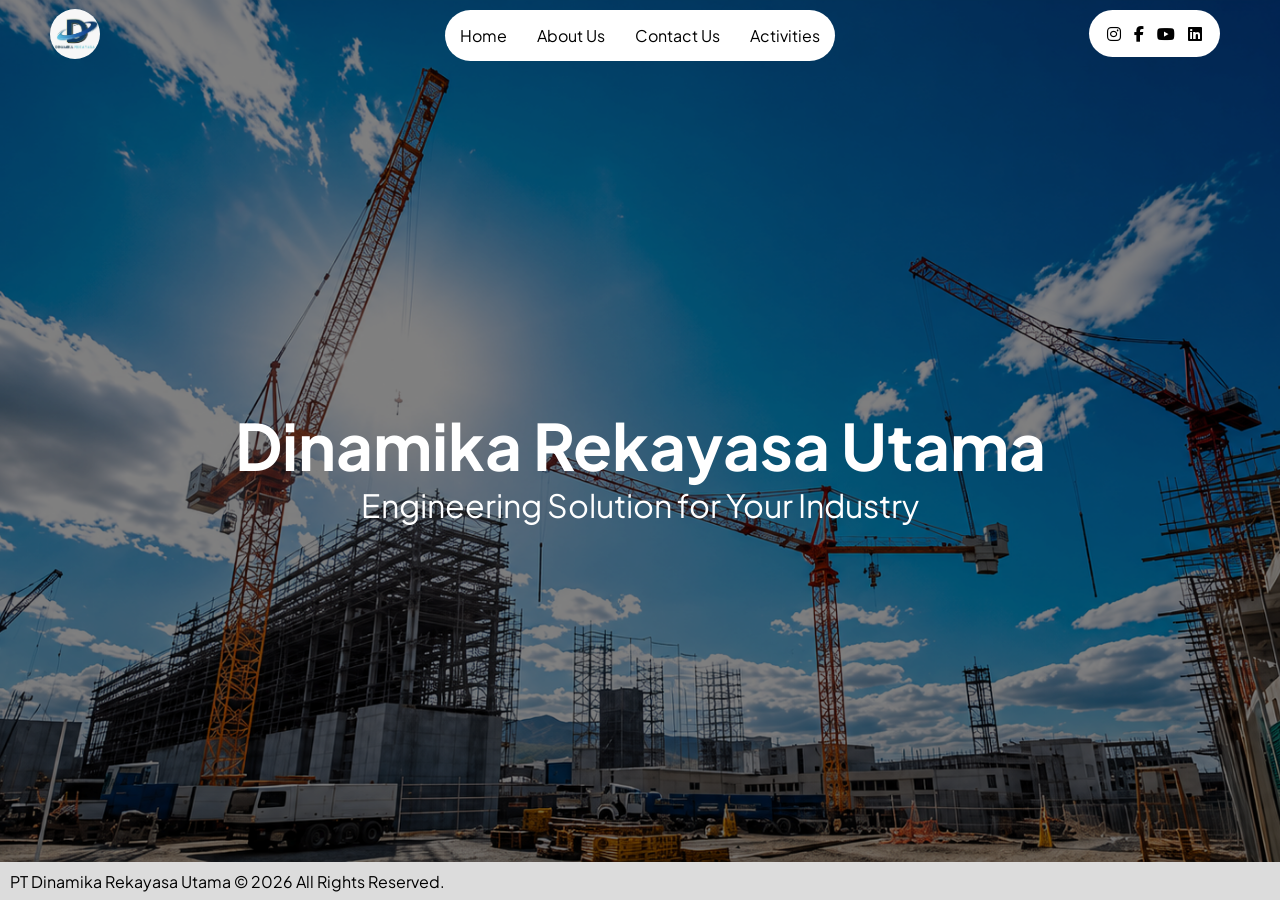
<file: index.html>
<!DOCTYPE html>
<html lang="en">
<head>
    <meta charset="UTF-8">
    <meta name="viewport" content="width=device-width, initial-scale=1.0">
    <meta name="description" content="Learn more about Dinamika Rekayasa Utama, its team, expertise, and engineering services.">
    
    <title>Home | Dinamika Rekayasa Utama</title>

    <link rel="stylesheet" href="style.css">
    <link rel="stylesheet" href="https://cdnjs.cloudflare.com/ajax/libs/font-awesome/6.7.2/css/all.min.css">
    <link rel="icon" type="image/png" href="logotanpaback.png">

    <link rel="preconnect" href="https://fonts.googleapis.com">
    <link rel="preconnect" href="https://fonts.gstatic.com" crossorigin>
    <link href="https://fonts.googleapis.com/css2?family=Plus+Jakarta+Sans:ital,wght@0,200..800;1,200..800&display=swap" rel="stylesheet">
</head>
<body>
    <!-- NAVBAR -->
    <div class="navbar-wrapper">
        <img src="konstruksi.png" class="img-content"/>
        <div class="div-navbar">
            <img src="logo.jpg" class="img-navbar"/>
            <p class="brand-mobile">Dinamika Rekayasa Utama</p>
            <ul class="ul-navbar">
                <li class="li-navbar">
                    <a href="#" class="a-navbar">Home</a>
                </li>
                <li class="li-navbar">
                    <a href="about.html" class="a-navbar">About Us</a>
                </li>
                <li class="li-navbar">
                    <a href="contactus.html" class="a-navbar">Contact Us</a>
                </li>
                <li class="li-navbar">
                    <a href="activities.html" class="a-navbar">Activities</a>
                </li>
            </ul>
            <p class="p-navbar">
                <a href="https://www.instagram.com/dinamikarekayasautama.official/" class="a-footer" target="_blank"><i class="fa-brands fa-instagram"></i></a>
                <a href="https://web.facebook.com/dinamika.r.utama/" class="a-footer" target="_blank"><i class="fa-brands fa-facebook-f"></i></a>
                <a href="https://www.youtube.com/@dinamikarekayasautama" class="a-footer" target="_blank"><i class="fa-brands fa-youtube"></i></a>
                <a href="https://www.linkedin.com/in/dinamika-rekayasa-utama-a5704a265/" class="a-footer" target="_blank"><i class="fa-brands fa-linkedin"></i></a>
            </p>
        </div>
        <div class="text-content">
            <h1>Dinamika Rekayasa Utama</h1>
            <p>Engineering Solution for Your Industry</p>
        </div>
    </div>
    <!-- NAVBAR END -->

    <!-- FOOTER -->
    <div class="div-footer">
        <p class="p-footer"> PT Dinamika Rekayasa Utama © 2026 All Rights Reserved. </p>
    </div>
    <!-- FOOTER END -->
</body>
</html>
</file>
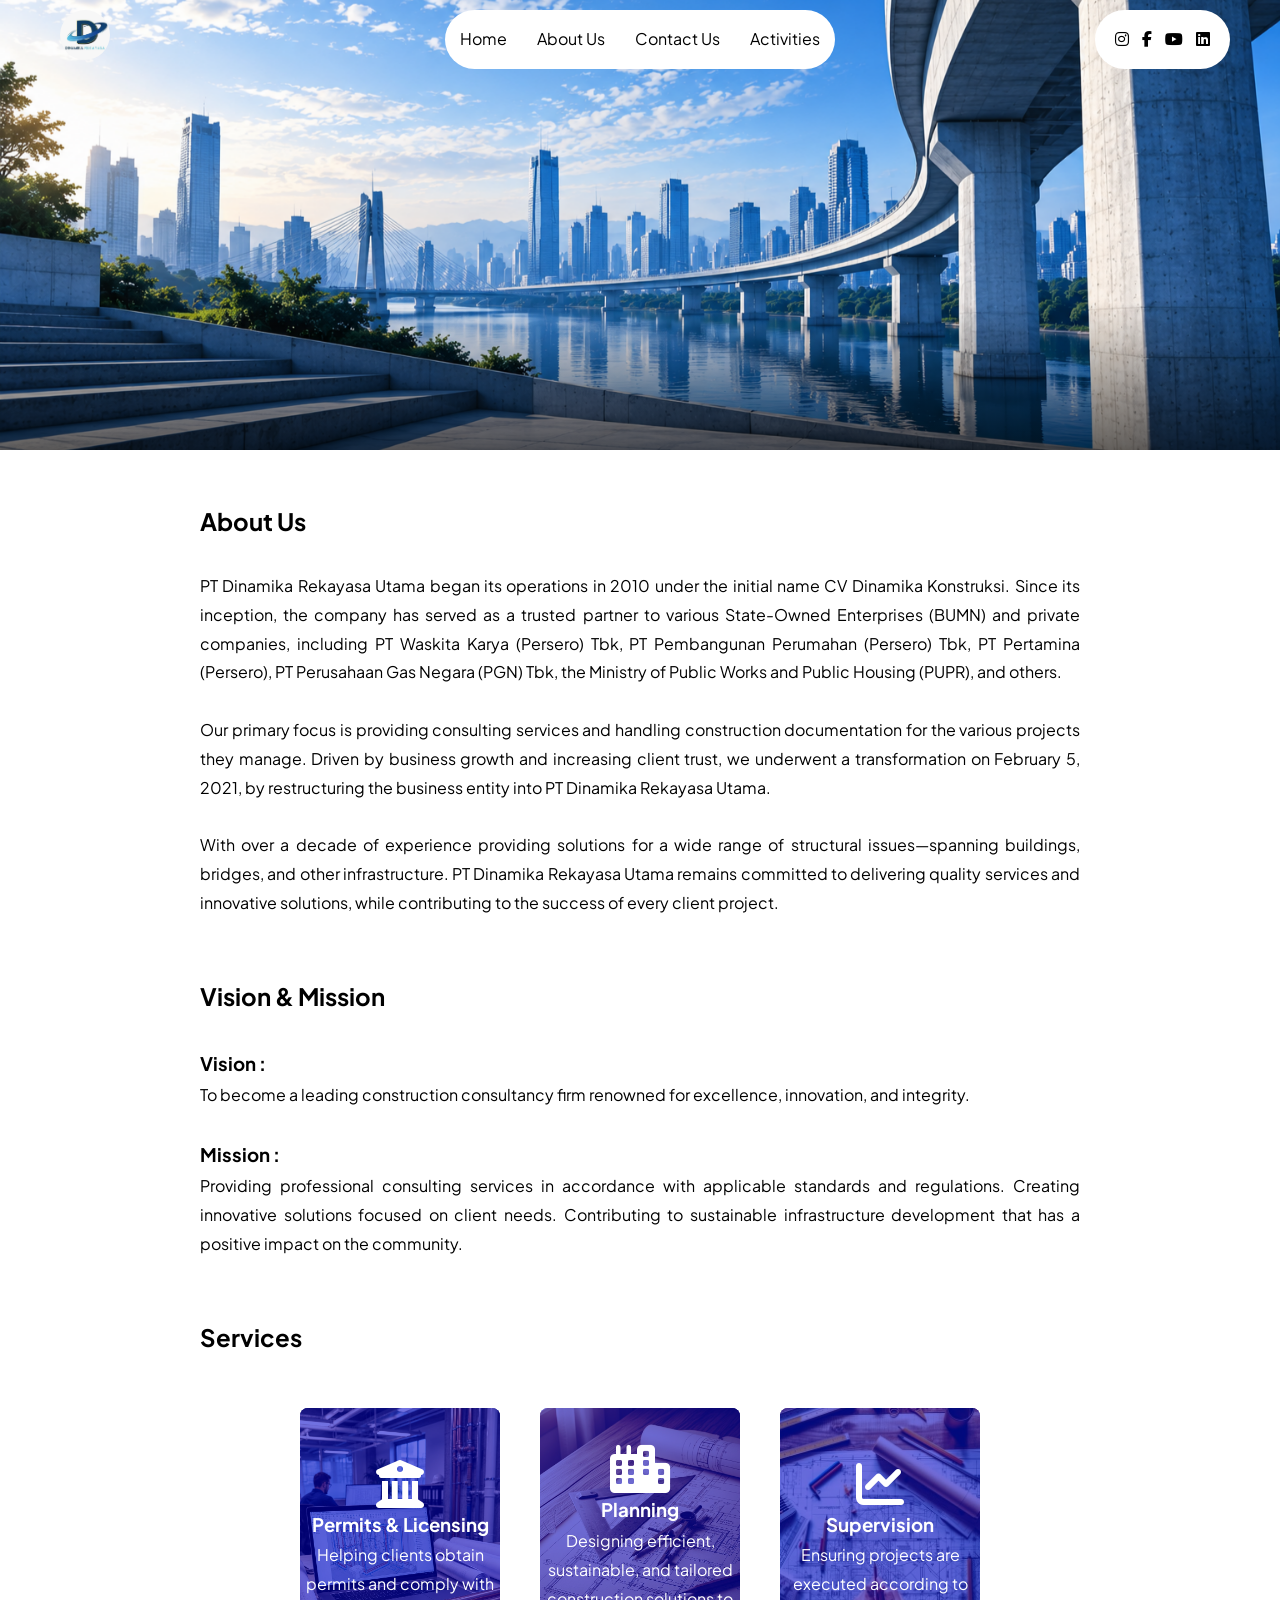
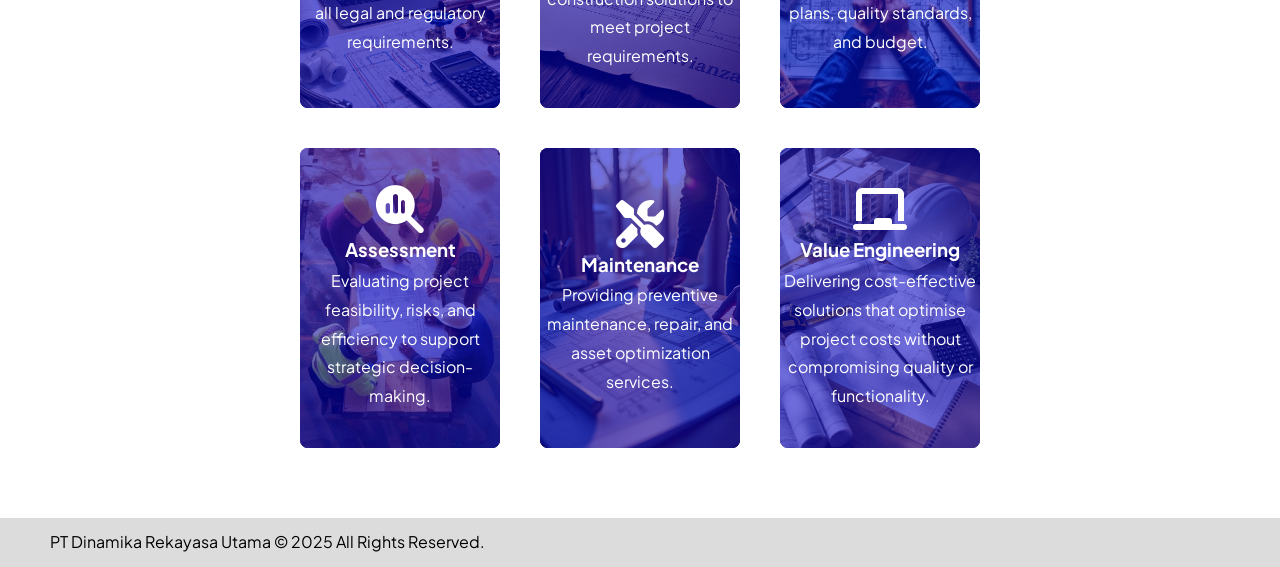
<file: about.html>
<!DOCTYPE html>
<html lang="en">
<head>
    <meta charset="UTF-8">
    <meta name="viewport" content="width=device-width, initial-scale=1.0">
    <meta name="description" content="Learn more about Dinamika Rekayasa Utama, its team, expertise, and engineering services.">
    
    <title>About Us | Dinamika Rekayasa Utama</title>

    <link rel="stylesheet" href="about.css">
    <link rel="stylesheet" href="https://cdnjs.cloudflare.com/ajax/libs/font-awesome/6.7.2/css/all.min.css">
    <link rel="icon" type="image/png" href="logotanpaback.png">

    <link rel="preconnect" href="https://fonts.googleapis.com">
    <link rel="preconnect" href="https://fonts.gstatic.com" crossorigin>
    <link href="https://fonts.googleapis.com/css2?family=Plus+Jakarta+Sans:ital,wght@0,200..800;1,200..800&display=swap" rel="stylesheet">
</head>

<body>
    <!-- NAVBAR -->
    <div class="navbar-wrapper">
        <img src="dru1.png" class="cover-navbar"/>
        <div class="div-navbar">
            <img src="logo.jpg" class="img-navbar"/>
            <!-- tambahan button -->
            <button class="hamburger-btn" id="hamburgerBtn" onclick="toggleMenu()" aria-label="Toggle menu">
                <span></span>
                <span></span>
                <span></span>
            </button>
            <!-- tambahan button -->
            <ul class="ul-navbar" id="navLinks">
                <li class="li-navbar">
                    <a href="index.html" class="a-navbar">Home</a>
                </li>
                <li class="li-navbar">
                    <a href="about.html" class="a-navbar">About Us</a>
                </li>
                <li class="li-navbar">
                    <a href="contactus.html" class="a-navbar">Contact Us</a>
                </li>
                <li class="li-navbar">
                    <a href="activities.html" class="a-navbar">Activities</a>
                </li>
            </ul>
            <p class="p-navbar">
                <a href="https://www.instagram.com/dinamikarekayasautama.official/" class="a-footer" target="_blank"><i class="fa-brands fa-instagram"></i></a>
                <a href="https://web.facebook.com/dinamika.r.utama/" class="a-footer" target="_blank"><i class="fa-brands fa-facebook-f"></i></a>
                <a href="https://www.youtube.com/@dinamikarekayasautama" class="a-footer" target="_blank"><i class="fa-brands fa-youtube"></i></a>
                <a href="https://www.linkedin.com/in/dinamika-rekayasa-utama-a5704a265/" class="a-footer" target="_blank"><i class="fa-brands fa-linkedin"></i></a>
            </p>
        </div>
    </div>
    <!-- NAVBAR END -->

    <!-- CONTENT -->
    <div class="div-content">
        <div class="pengenalan-content" id="tentang-kami">
            <h2 class="j-content">About Us</h2>
            <br> 
            <p class="p-content">
                PT Dinamika Rekayasa Utama began its operations in 2010 under the initial name CV Dinamika Konstruksi. Since its inception, the company has served as a trusted partner to various State-Owned Enterprises (BUMN) and private companies, including PT Waskita Karya (Persero) Tbk, PT Pembangunan Perumahan (Persero) Tbk, PT Pertamina (Persero), PT Perusahaan Gas Negara (PGN) Tbk, the Ministry of Public Works and Public Housing (PUPR), and others.
            </p>
            <br>
            <p class="p-content">
                Our primary focus is providing consulting services and handling construction documentation for the various projects they manage. Driven by business growth and increasing client trust, we underwent a transformation on February 5, 2021, by restructuring the business entity into PT Dinamika Rekayasa Utama.
            </p>
            <br>
            <p class="p-content">
                With over a decade of experience providing solutions for a wide range of structural issues—spanning buildings, bridges, and other infrastructure. PT Dinamika Rekayasa Utama remains committed to delivering quality services and innovative solutions, while contributing to the success of every client project.
            </p>
        </div>
        <br>
        <br> 

        <div class="visimisi-content" id="visi-misi">
            <h2 class="j-content">Vision & Mission</h2>
            <br>
            <h3 class="j-content">Vision :</h3>
            <p class="p-content">
                To become a leading construction consultancy firm renowned for excellence, innovation, and integrity.
            </p>
            <br>
            <h3 class="j-content">Mission :</h3>
            <p class="p-content">
                Providing professional consulting services in accordance with applicable standards and regulations. Creating innovative solutions focused on client needs. Contributing to sustainable infrastructure development that has a positive impact on the community.
            </p>
            <br> 
            <br> 
            <h2 class="j-content" id="layanan-jasa">Services</h2>
        </div>

        <br>
        <div class="layanan-content" id="layanan-jasa">
            <!-- bingkai card jasa dan layanan -->
            <div class="card-content1">
                <div class="p-jasa-content">
                    <img src="cover-jasa-1.jpg" class="img-jasa"/>
                    <i class="fa-solid fa-building-columns fa-3x"></i>
                    <h3 class="judul">
                        Permits & Licensing 
                    </h3>
                    <p class="deskripsi">
                        Helping clients obtain permits and comply with all legal and regulatory requirements.
                    </p>
                </div>
                <div class="p-jasa-content">
                    <img src="cover-jasa-2.jpg" class="img-jasa"/>
                    <i class="fa-solid fa-city fa-3x"></i>
                    <h3 class="judul">
                        Planning 
                    </h3>
                    <p class="deskripsi">
                        Designing efficient, sustainable, and tailored construction solutions to meet project requirements.
                    </p>
                </div>
                <div class="p-jasa-content">
                    <img src="cover-jasa-3.jpg" class="img-jasa"/>
                    <i class="fa-solid fa-chart-line fa-3x"></i>
                    <h3 class="judul">
                        Supervision 
                    </h3>
                    <p class="deskripsi">
                        Ensuring projects are executed according to plans, quality standards, and budget.
                    </p>
                </div>
            </div>

            <div class="card-content2">
                <div class="p-jasa-content">
                    <img src="cover-jasa-4.jpg" class="img-jasa"/>
                    <i class="fa-solid fa-magnifying-glass-chart fa-3x"></i>
                    <h3 class="judul">
                        Assessment 
                    </h3>
                    <p class="deskripsi">
                        Evaluating project feasibility, risks, and efficiency to support strategic decision-making.
                    </p>
                </div>
                <div class="p-jasa-content">
                    <img src="cover-jasa-5.jpg" class="img-jasa"/>
                    <i class="fa-solid fa-screwdriver-wrench fa-3x"></i>
                    <h3 class="judul">
                        Maintenance 
                    </h3>
                    <p class="deskripsi">
                        Providing preventive maintenance, repair, and asset optimization services.
                    </p>
                </div>
                <div class="p-jasa-content">
                    <img src="cover-jasa-6.jpg" class="img-jasa"/>
                    <i class="fa-solid fa-chalkboard fa-3x"></i>
                    <h3 class="judul">
                        Value Engineering  
                    </h3>
                    <p class="deskripsi">
                        Delivering cost-effective solutions that optimise project costs without compromising quality or functionality.
                    </p>
                </div>
            </div>
        </div>
    </div>
    <!-- CONTENT END -->

    <!-- FOOTER -->
    <div class="div-footer">
        <p> PT Dinamika Rekayasa Utama © 2025 All Rights Reserved. </p>
    </div>
    <!-- FOOTER END -->

<script>
    const observer = new IntersectionObserver((entries) => {
        entries.forEach(entry => {
            if (entry.isIntersecting) {
                entry.target.classList.add('show');
            }
        });
    }, { threshold: 0.2 });

    document.querySelectorAll('.p-content, .j-content, .p-jasa-content, .p-team-content, .p-card-activities').forEach(el => {
        observer.observe(el);
    });

    function toggleMenu() {
        document.getElementById('navLinks').classList.toggle('active');
        document.getElementById('hamburgerBtn').classList.toggle('active');
    }
</script>

</body>
</html>
</file>
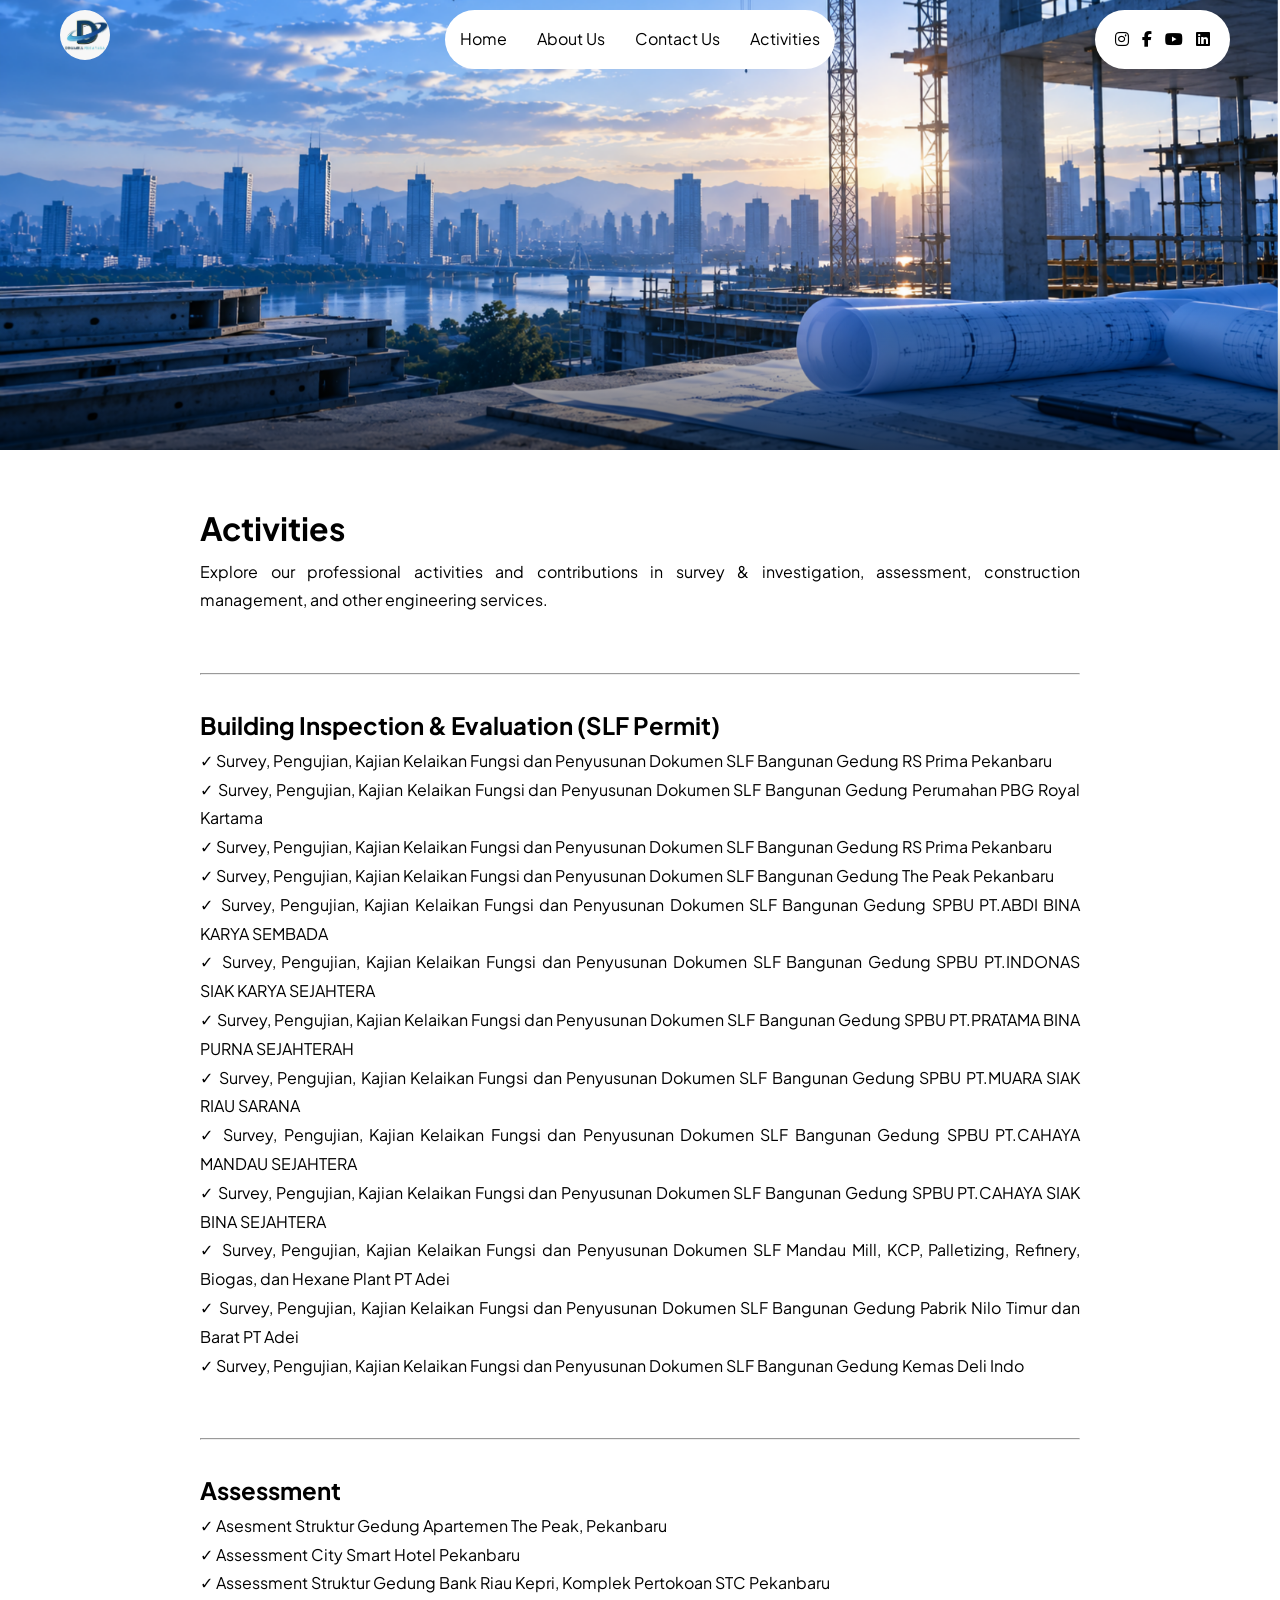
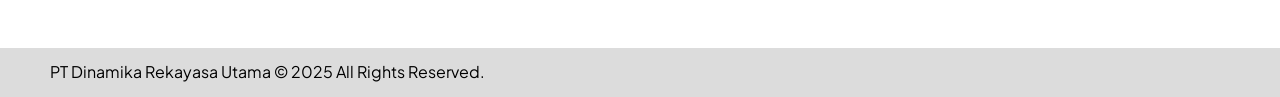
<file: activities.html>
<!DOCTYPE html>
<html lang="en">
<head>
    <meta charset="UTF-8">
    <meta name="viewport" content="width=device-width, initial-scale=1.0">
    <meta name="description" content="Learn more about Dinamika Rekayasa Utama, its team, expertise, and engineering services.">
    
    <title>Activities | Dinamika Rekayasa Utama</title>

    <link rel="stylesheet" href="activities.css">
    <!-- css gabung dengan about us, biar gampang -->
    <link rel="stylesheet" href="https://cdnjs.cloudflare.com/ajax/libs/font-awesome/6.7.2/css/all.min.css">
    <link rel="icon" type="image/png" href="logotanpaback.png">

    <link rel="preconnect" href="https://fonts.googleapis.com">
    <link rel="preconnect" href="https://fonts.gstatic.com" crossorigin>
    <link href="https://fonts.googleapis.com/css2?family=Plus+Jakarta+Sans:ital,wght@0,200..800;1,200..800&display=swap" rel="stylesheet">
</head>

<body>
    <!-- NAVBAR -->
    <div class="navbar-wrapper">
        <img src="dru3.png" class="cover-navbar"/>
        <div class="div-navbar">
            <img src="logo.jpg" class="img-navbar"/>
            <!-- tambahan button -->
            <button class="hamburger-btn" id="hamburgerBtn" onclick="toggleMenu()" aria-label="Toggle menu">
                <span></span>
                <span></span>
                <span></span>
            </button>
            <!-- tambahan button -->
            <ul class="ul-navbar" id="navLinks">
                <li class="li-navbar">
                    <a href="index.html" class="a-navbar">Home</a>
                </li>
                <li class="li-navbar">
                    <a href="about.html" class="a-navbar">About Us</a>
                </li>
                <li class="li-navbar">
                    <a href="contactus.html" class="a-navbar">Contact Us</a>
                </li>
                <li class="li-navbar">
                    <a href="activities.html" class="a-navbar">Activities</a>
                </li>
            </ul>
            <p class="p-navbar">
                <a href="https://www.instagram.com/dinamikarekayasautama.official/" class="a-footer" target="_blank"><i class="fa-brands fa-instagram"></i></a>
                <a href="https://web.facebook.com/dinamika.r.utama/" class="a-footer" target="_blank"><i class="fa-brands fa-facebook-f"></i></a>
                <a href="https://www.youtube.com/@dinamikarekayasautama" class="a-footer" target="_blank"><i class="fa-brands fa-youtube"></i></a>
                <a href="https://www.linkedin.com/in/dinamika-rekayasa-utama-a5704a265/" class="a-footer" target="_blank"><i class="fa-brands fa-linkedin"></i></a>
            </p>
        </div>
    </div>
    <!-- NAVBAR END -->
    
    <!-- CONTENT -->
     <div class="div-content">
        <h1 class="p-content">
            Activities
        </h1>
        <p class="p-content">
            Explore our professional activities and contributions in survey & investigation, assessment, construction management, and other engineering services.
        </p>

        <br>
        <br>
        <hr class="p-content"> 
        <br>

        <div class="p-content">
            <h2 class="p-content">Building Inspection & Evaluation (SLF Permit)</h2>
            <div class="p-content-isi">
                <p>
                    ✓ Survey, Pengujian, Kajian Kelaikan Fungsi dan Penyusunan Dokumen SLF Bangunan Gedung RS Prima Pekanbaru
                </p>
                <p>
                    ✓ Survey, Pengujian, Kajian Kelaikan Fungsi dan Penyusunan Dokumen SLF Bangunan Gedung Perumahan PBG Royal Kartama
                </p>
                <p>
                    ✓ Survey, Pengujian, Kajian Kelaikan Fungsi dan Penyusunan Dokumen SLF Bangunan Gedung RS Prima Pekanbaru
                </p>
                <p>
                    ✓ Survey, Pengujian, Kajian Kelaikan Fungsi dan Penyusunan Dokumen SLF Bangunan Gedung The Peak Pekanbaru
                </p>
                <p>
                    ✓ Survey, Pengujian, Kajian Kelaikan Fungsi dan Penyusunan Dokumen SLF Bangunan Gedung SPBU PT.ABDI BINA KARYA SEMBADA
                </p> 
                <p>
                    ✓ Survey, Pengujian, Kajian Kelaikan Fungsi dan Penyusunan Dokumen SLF Bangunan Gedung SPBU PT.INDONAS SIAK KARYA SEJAHTERA 
                </p>
                <p>
                    ✓ Survey, Pengujian, Kajian Kelaikan Fungsi dan Penyusunan Dokumen SLF Bangunan Gedung SPBU PT.PRATAMA BINA PURNA SEJAHTERAH 
                </p>
                <p>
                    ✓ Survey, Pengujian, Kajian Kelaikan Fungsi dan Penyusunan Dokumen SLF Bangunan Gedung SPBU PT.MUARA SIAK RIAU SARANA 
                </p>
                <p>
                    ✓ Survey, Pengujian, Kajian Kelaikan Fungsi dan Penyusunan Dokumen SLF Bangunan Gedung SPBU PT.CAHAYA MANDAU SEJAHTERA 
                </p>
                <p>
                    ✓ Survey, Pengujian, Kajian Kelaikan Fungsi dan Penyusunan Dokumen SLF Bangunan Gedung SPBU PT.CAHAYA SIAK BINA SEJAHTERA
                </p>
                <p>
                    ✓ Survey, Pengujian, Kajian Kelaikan Fungsi dan Penyusunan Dokumen SLF Mandau Mill, KCP, Palletizing, Refinery, Biogas, dan Hexane Plant PT Adei
                </p>
                <p>
                    ✓ Survey, Pengujian, Kajian Kelaikan Fungsi dan Penyusunan Dokumen SLF Bangunan Gedung Pabrik Nilo Timur dan Barat PT Adei
                </p>
                <p>
                    ✓ Survey, Pengujian, Kajian Kelaikan Fungsi dan Penyusunan Dokumen SLF Bangunan Gedung Kemas Deli Indo 
                </p>
            </div>

            <br>
            <br> 
            <hr class="p-content"> 
            <br> 

            <h2 class="p-content">Assessment</h2>
            <div class="p-content-isi">
                <p>
                    ✓ Asesment Struktur Gedung Apartemen The Peak, Pekanbaru
                </p>
                <p>
                    ✓ Assessment City Smart Hotel Pekanbaru
                </p>
                <p>
                    ✓ Assessment Struktur Gedung Bank Riau Kepri, Komplek Pertokoan STC Pekanbaru
                </p>
            </div>
        </div>
     </div>
    <!-- CONTENT END -->

    <!-- FOOTER -->
        <div class="div-footer">
            <p> PT Dinamika Rekayasa Utama © 2025 All Rights Reserved. </p>
        </div>
    <!-- FOOTER END -->

    <script>
    const observer = new IntersectionObserver((entries) => {
        entries.forEach(entry => {
            if (entry.isIntersecting) {
                entry.target.classList.add('show');
            }
        });
    }, { threshold: 0.2 });

    document.querySelectorAll('.p-content').forEach(el => {
        observer.observe(el);
    });

    function toggleMenu() {
        document.getElementById('navLinks').classList.toggle('active');
        document.getElementById('hamburgerBtn').classList.toggle('active');
    }
</script>

</body>
</html>
</file>
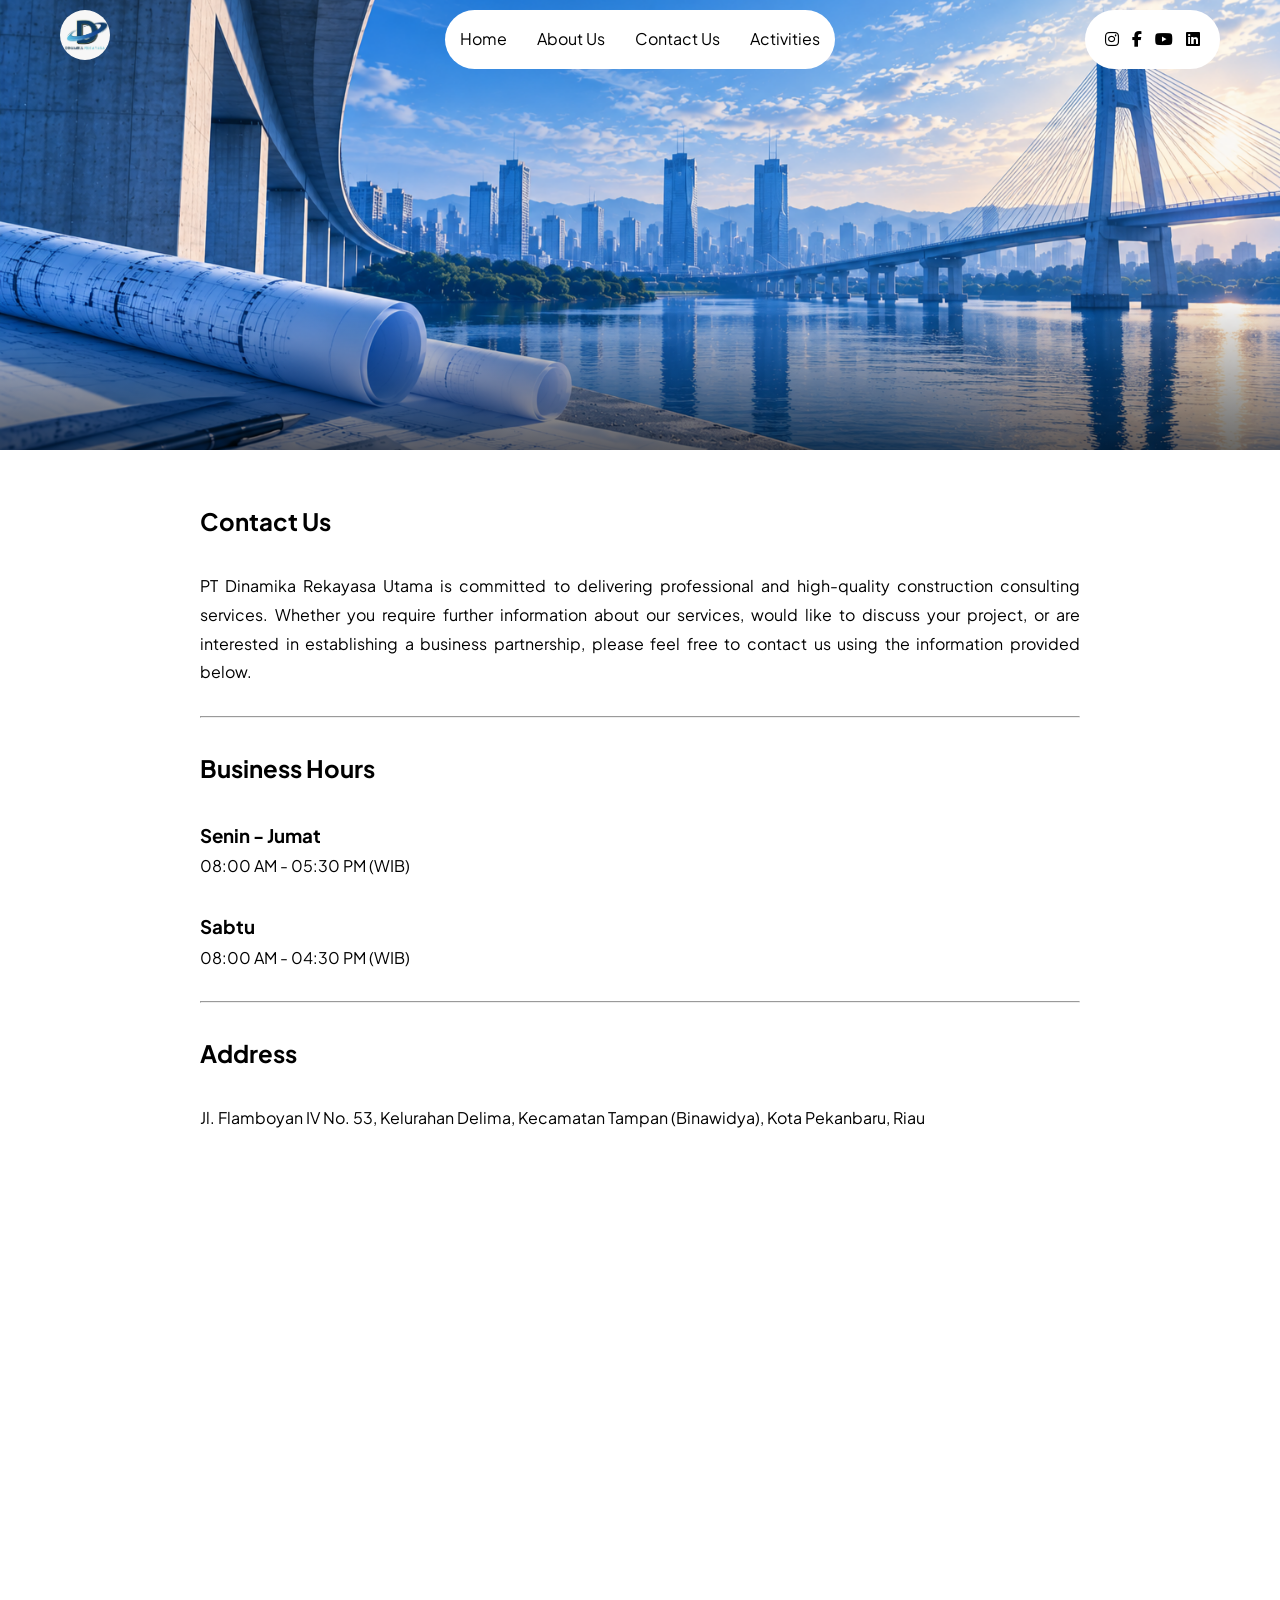
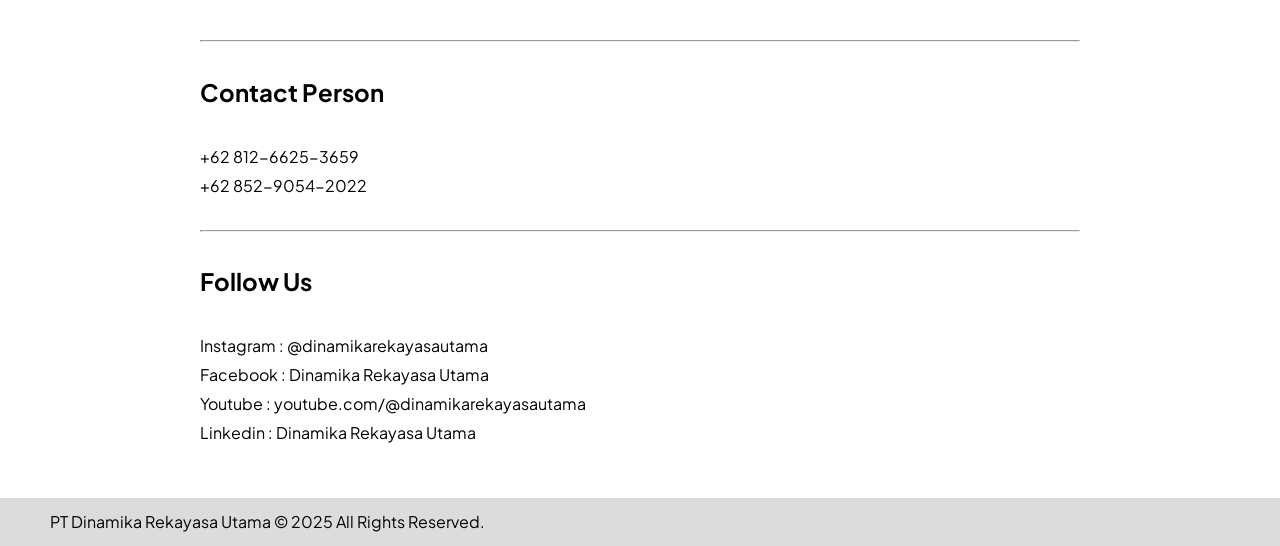
<file: contactus.html>
<!DOCTYPE html>
<html lang="en">
<head>
    <meta charset="UTF-8">
    <meta name="viewport" content="width=device-width, initial-scale=1.0">
    <meta name="description" content="Learn more about Dinamika Rekayasa Utama, its team, expertise, and engineering services.">
    
    <title>Contact Us | Dinamika Rekayasa Utama</title>

    <link rel="stylesheet" href="contactus.css">
    <link rel="stylesheet" href="https://cdnjs.cloudflare.com/ajax/libs/font-awesome/6.7.2/css/all.min.css">
    <link rel="icon" type="image/png" href="logotanpaback.png">

    <link rel="preconnect" href="https://fonts.googleapis.com">
    <link rel="preconnect" href="https://fonts.gstatic.com" crossorigin>
    <link href="https://fonts.googleapis.com/css2?family=Plus+Jakarta+Sans:ital,wght@0,200..800;1,200..800&display=swap" rel="stylesheet">
</head>
<body>
    <!-- NAVBAR -->
     <div class="navbar-wrapper">
        <img src="dru2.png" class="cover-navbar"/>
        <div class="div-navbar">
            <img src="logo.jpg" class="img-navbar"/>
            <!-- tambahan button -->
            <button class="hamburger-btn" id="hamburgerBtn" onclick="toggleMenu()" aria-label="Toggle menu">
                <span></span>
                <span></span>
                <span></span>
            </button>
            <!-- tambahan button -->
             <!-- tambahan id=navLinks -->
                <ul class="ul-navbar" id="navLinks">
                <li class="li-navbar">
                    <a href="index.html" class="a-navbar">Home</a>
                </li>
                <li class="li-navbar">
                    <a href="about.html" class="a-navbar">About Us</a>
                </li>
                <li class="li-navbar">
                    <a href="contactus.html" class="a-navbar">Contact Us</a>
                </li>
                <li class="li-navbar">
                    <a href="activities.html" class="a-navbar">Activities</a>
                </li>
            </ul>
            <p class="p-navbar">
                <a href="https://www.instagram.com/dinamikarekayasautama.official/" class="a-footer" target="_blank"><i class="fa-brands fa-instagram"></i></a>
                <a href="https://web.facebook.com/dinamika.r.utama/" class="a-footer" target="_blank"><i class="fa-brands fa-facebook-f"></i></a>
                <a href="https://www.youtube.com/@dinamikarekayasautama" class="a-footer" target="_blank"><i class="fa-brands fa-youtube"></i></a>
                <a href="https://www.linkedin.com/in/dinamika-rekayasa-utama-a5704a265/" class="a-footer" target="_blank"><i class="fa-brands fa-linkedin"></i></a>
            </p>
        </div>
    </div>
    <!-- NAVBAR END -->

    <!-- CONTENT -->
    <div class="div-content">
        <div class="Hubungi-content">
				<h2>Contact Us</h2>
            <br> 
            <p class="p-content">
                PT Dinamika Rekayasa Utama is committed to delivering professional and high-quality construction consulting services. Whether you require further information about our services, would like to discuss your project, or are interested in establishing a business partnership, please feel free to contact us using the information provided below.

            </p>
        </div>
        <br>
        <hr>
        <br> 
        <div class="waktu-content">
            <h2>Business Hours</h2>
            <br>
            <h3 class="p-content">
                Senin - Jumat
            </h3>
            <p class="p-content">
                08:00 AM - 05:30 PM (WIB)
            </p>
            <br>
            <h3 class="p-content">
                Sabtu 
            </h3>
            <p>
                08:00 AM - 04:30 PM (WIB)
            </p>
        </div>
        <br>
        <hr>
        <br> 
        <div class="alamat-content">
            <h2>Address</h2>
            <br>
            <p class="p-content">
                Jl. Flamboyan IV No. 53, Kelurahan Delima, Kecamatan Tampan (Binawidya), Kota Pekanbaru, Riau
            </p>
            <br> 
            <iframe src="https://www.google.com/maps/embed?pb=!1m18!1m12!1m3!1d4003.5260378050375!2d101.39550320369764!3d0.4858061371871721!2m3!1f0!2f0!3f0!3m2!1i1024!2i768!4f13.1!3m3!1m2!1s0x31d5a9766ccf8c11%3A0x889313cd865d80ad!2sPT%20DINAMIKA%20REKAYASA%20UTAMA!5e0!3m2!1sid!2sid!4v1784176915031!5m2!1sid!2sid" height="450" style="border:0;" allowfullscreen="" loading="lazy" referrerpolicy="strict-origin-when-cross-origin" class="peta"></iframe>
        </div>
        <br>
        <hr>
        <br> 
        <div class="sosial-content">
            <h2>Contact Person</h2>
            <br>
            <p class="p-content">
                +62 812-6625-3659
            </p>
            <p class="p-content">
                +62 852-9054-2022
            </p>
            <br>
            <hr>
            <br>
            <h2>Follow Us</h2>
            <br>
            <p class="p-sosial">
               Instagram : @dinamikarekayasautama <br> 
               Facebook  : Dinamika Rekayasa Utama <br> 
               Youtube   : youtube.com/@dinamikarekayasautama <br> 
               Linkedin  : Dinamika Rekayasa Utama 
            </p>
        </div>
    </div>
    
    <!-- CONTENT END -->

    <!-- FOOTER -->
    <div class="div-footer">
        <p> PT Dinamika Rekayasa Utama © 2025 All Rights Reserved. </p>
    </div>
    <!-- FOOTER END -->

<script>
    const observer = new IntersectionObserver((entries) => {
        entries.forEach(entry => {
            if (entry.isIntersecting) {
                entry.target.classList.add('show');
            }
        });
    }, { threshold: 0.2 });

    document.querySelectorAll('.waktu-content, .alamat-content, .sosial-content').forEach(el => {
        observer.observe(el);
    });

    function toggleMenu() {
        document.getElementById('navLinks').classList.toggle('active');
        document.getElementById('hamburgerBtn').classList.toggle('active');
    }
</script>

</body>
</html>
</file>
<file: style.css>
* {
    margin: 0px;
    padding: 0px;
}

body{
    height: 100vh;
    display: flex;
    flex-direction: column;
    font-family: "Plus Jakarta Sans", system-ui, sans-serif;
}

.navbar-wrapper {
    position: relative;
    flex: 1;
    display: flex;
    flex-direction: column;
}

.div-navbar {
    position: relative;
    z-index: 100;
    padding-left: 50px;
    padding-right: 50px;
    display: flex;
    align-items: center;
    justify-content: space-between;
    flex-shrink: 0;
}

.brand-mobile {
    display: none;
}

.img-navbar {
    width: 50px;
    border-radius: 50%;
    animation: slideInLeft 1.2s ease;
	 top: 10px;
}

.ul-navbar {
    list-style-type: none;
    display: flex;
    justify-content: center;
    align-items: center; 
    animation: slideInDown 1.2s ease;
    background-color: white;
    border-radius: 50px;
	 position: absolute;
    margin: 0;
    top: 10px;
    left: 50%;
    transform: translateX(-50%)
}

.li-navbar {
    padding: 10px;
    margin: 5px; 
}

.li-navbar:hover {
	 background-color: gainsboro;
     border-radius: 50px;
     transition: 0.5s ease-in-out;
}

.a-navbar {
    color: black;
    text-decoration: none;
}

.p-navbar {
    animation: slideInRight 1.2s ease;
    background-color: white;
    border-radius: 50px;
    padding: 13px;
	 margin: 10px;
}

.div-content {
    /* position relative digunakan untuk menandakan induk, agar absolut dr text-content dapat digunakan */
    position: relative;
    display: flex;
    align-items: center;
    justify-content: center;
    height: calc(100vh - 10vh - 2vh - 20px);
}

.img-content {
    /* 100% itu merujuk ke induk(div), berarti mengisi 100% div-content */
    position: absolute;
    width: 100%; 
    height: 100%;
    object-fit: cover;
    filter: brightness(50%);
}

.text-content{
    position: relative;
	display: flex;
	flex: 1;
	flex-direction: column;
	justify-content: center;
	align-items: center;
    color: white;
    text-align: center;
    font-size: xx-large;
    animation: slideInLeft 1.2s ease;
	font-size: xx-large;
}

.div-footer {
    height: 2vh;
    padding: 10px;
    display: flex;
    justify-content: space-between;
    align-items: center;
    background-color: gainsboro;
    flex-shrink: 0;
    flex-shrink: 0;
}

.p-footer {
    animation: slideInLeft 1.2s ease;
}

.a-footer {
    margin: 5px;
    color: black;
}

.a-footer:hover {
    color: blue;
}

@keyframes slideInLeft {
    from {
        opacity: 0;
        transform: translateX(-50px);
    }

    to {
        opacity: 1;
        transform: translateX(0px);
    }
}

@keyframes slideInDown {
    from {
        opacity: 0;
        transform: translateX(-50%) translateY(-50px);
    }

    to {
        opacity: 1;
        transform: translateX(-50%) translateY(0);
    }
}

@keyframes slideInRight {
    from {
        opacity: 0;
        transform: translateX(50px);
    }

    to {
        opacity: 1;
        transform: translateX(0px);
    }
}

@media (max-width: 768px) {
    body {
        min-height: 100vh;
		font-size: 15px;
    }

    .img-navbar {
        width: 50px;
        border-radius: 50%;
        animation: slideInRight 1.2s ease;
        top: 10px;
    }

    .div-navbar {
        height: auto;
        flex-wrap: wrap;
        padding: 15px 20px;
        row-gap: 10px;
        flex-direction: column;
        align-items: center;
    }

    .brand-mobile {
        display: block;
        font-size: 16px;
        font-weight: 600;
        text-align: center;
        color: #ffffff;
        margin: 5px 0 10px;
    }

    .ul-navbar {
        flex-wrap: wrap;
        justify-content: center;
		position: static;
		transform: none;
		animation: slideInLeft 1.2s ease;
        background-color: transparent;
        display: flex;
        flex-direction: column;
        align-items: center;
        width: 100%;
    }

    .li-navbar {
        padding: 10px;
        margin: 10px;
        background-color: #ffffff;
        border-radius: 50px;
        width: 100px;
        text-align: center;
    }

    .text-content {
        display: none;
    }

	.div-footer {
		height:1vh;
        background-color: gainsboro;
        font-size: 10px;
	}
}

@keyframes slideInDownMobile {
    from {
        opacity: 0;
        transform: translateY(-50px);
    }
    to {
        opacity: 1;
        transform: translateY(0);
    }
}
</file>
<file: about.css>
html {
    scroll-behavior: smooth;
}

* {
    margin: 0px;
    padding: 0px;
    box-sizing: border-box;
}

body{
    height: 100vh;
    display: flex;
    flex-direction: column;
    font-family: "Plus Jakarta Sans", system-ui, sans-serif;
	 line-height: 1.8;
}

.navbar-wrapper {
    position: relative;
}

.navbar-wrapper::after {
    content: "";
    position: absolute;
    top: 0;
    left: 0;
    width: 100%;
    height: 100%;
    background: linear-gradient(
        to top,
        rgba(0, 0, 0, 0.6) 0%,
        rgba(0, 0, 0, 0) 33%
    );
    pointer-events: none;
    z-index: 1;
}

.cover-navbar {
    width: 100%;
    height: 50vh;
    object-fit: cover;
    display: block;
}

.div-navbar {
    position: absolute;
    top: 0;
    left: 0;
    z-index: 3;
    width: 100%;
    padding-left: 50px;
    padding-right: 50px;
    height: 50vh;
    display: flex;
    align-items: flex-start;
    justify-content: space-between;
    flex-shrink: 0;
}

.img-navbar {
    width: 50px;
    border-radius: 50%;
    animation: slideInLeft 1.2s ease;
    margin: 10px;
	 left: 50px;
	 position: absolute;
}

.ul-navbar {
    list-style-type: none;
    display: flex;
    justify-content: center;
    align-items: center; 
    animation: slideInDown 1.2s ease forwards;
    background-color: white;
    border-radius: 50px;
    margin: 0;
    position: absolute;
    top: 10px;
    left: 50%;
    transform: translateX(-50%)
}

.li-navbar {
    padding: 10px;
    margin: 5px; 
}

.li-navbar:hover {
	 background-color: gainsboro;
     border-radius: 50px;
     transition: 0.5s ease-in-out;
}

.a-navbar {
    color: black;
    text-decoration: none;
    border-radius: 50px;
}

.p-navbar {
    animation: slideInRight 1.2s ease;
    margin: 0;
    background-color: white;
    border-radius: 50px;
    padding: 15px;
    position: absolute;
    right: 50px;
	 top: 10px;
}

.hamburger-btn {
    display: none;
    flex-direction: column;
    justify-content: center;
    gap: 5px;
    background: white;
    border: none;
    border-radius: 50%;
    width: 45px;
    height: 45px;
    cursor: pointer;
    z-index: 200;
    margin: 10px;
}

.hamburger-btn span {
    width: 22px;
    height: 3px;
    background-color: black;
    margin: 0 auto;
    transition: 0.3s ease;
}

.hamburger-btn.active span:nth-child(1) {
    transform: translateY(8px) rotate(45deg);
}

.hamburger-btn.active span:nth-child(2) {
    opacity: 0;
}

.hamburger-btn.active span:nth-child(3) {
    transform: translateY(-8px) rotate(-45deg);
}

.div-content {
    flex: 1;
    display: flex;
    flex-direction: column;
    margin-top: 50px;
    margin-bottom: 50px;
    margin-left: 200px;
    margin-right: 200px;
    text-align: justify;
}

.p-content {
	 opacity: 0;
    transform: translateX(-50px);
    transition: opacity 1s ease, transform 1s ease;
}

.p-content.show {
    opacity: 1;
    transform: translateX(0px);
}

.j-content {
	 opacity: 0;
    transform: translateX(-50px);
    transition: opacity 1s ease, transform 1s ease;
}

.j-content.show {
    opacity: 1;
    transform: translateX(0px);
}

.p-jasa-content {
	 opacity: 0;
    transform: translateX(-50px);
    transition: opacity 1s ease, transform 1s ease;
	 display: flex;
    flex-direction: column;
    justify-content: center;
    align-items: center;
    border: 1px;
    width: 200px;
    height: 300px;
    background-color: #0000CD;
	color: white;
    text-align: center;
	margin: 20px;
    border-radius: 8px;
    position: relative;
    overflow: hidden;
}

.p-jasa-content.show {
    opacity: 1;
    transform: translateX(0px);
}

.img-jasa {
    position: absolute;
    top: 0;
    left: 0;
    width: 100%;
    height: 100%;
    object-fit: cover;
    z-index: 1;
}

.p-jasa-content::before {
    content: "";
    position: absolute;
    top: 0;
    left: 0;
    width: 100%;
    height: 100%;
    background: rgba(0, 0, 205, 0.55);
    z-index: 2;
}

.p-jasa-content h3,
.p-jasa-content p,
.p-jasa-content i {
    position: relative;
    z-index: 3;
}

.card-content1 {
    display: flex;
   justify-content: center;
}

.card-content2 {
    display: flex;
    justify-content: center;
}

.layanan-content {
	display: flex; 
	flex-direction: column; 
	align-items: center;
    justify-content: center;
}

.div-footer {
    height: auto;
    display: flex;
    justify-content: space-between;
    background-color: gainsboro;
    flex: 1;
    padding-left: 50px;
    padding-right: 50px;
    padding-top: 10px;
    padding-bottom: 10px;
}

.p-footer {
    animation: slideInLeft 1.2s ease;
}

.a-footer {
    margin: 5px;
    color: black;
}

.a-footer:hover {
    color: blue;
}

@keyframes slideInLeft {
    from {
        opacity: 0;
        transform: translateX(-50px);
    }

    to {
        opacity: 1;
        transform: translateX(0px);
    }
}

@keyframes slideInDown {
    from {
        opacity: 0;
        transform: translateX(-50%) translateY(-50px);
    }

    to {
        opacity: 1;
        transform: translateX(-50%) translateY(0);
    }
}

@keyframes slideInDownMini {
    from {
        opacity: 0;
        transform: translateY(-50px);
    }
    to {
        opacity: 1;
        transform: translateY(0);
    }
}


@keyframes slideInRight {
    from {
        opacity: 0;
        transform: translateX(50px);
    }

    to {
        opacity: 1;
        transform: translateX(0px);
    }
}

@media (max-width: 768px) {
	body {
        font-size: 15px;
    }
	
    .cover-navbar,
    .div-navbar {
        height: 32vh;
    }

    .div-navbar {
		flex-direction: column;
        flex-wrap: wrap;
        align-content: flex-start;
        padding: 15px 20px;
        row-gap: 10px;
    }

	.img-navbar {
		position: static; 
	}

    .hamburger-btn {
        display: flex;
    }

    .ul-navbar {
        display: none;
        flex-direction: column;
        justify-content: center;
        position: absolute;
        top: 70px;
        left: 50%;
        transform: translateX(-50%);
        width: 80%;
        border-radius: 15px;
        animation: none;
    }

    .ul-navbar.active {
        display: flex;
    }

	.p-navbar {
		display: none;
	}

    .div-navbar-mini {
        flex-wrap: wrap;
		padding: 0;
		overflow-x: auto;              /* aktifkan scroll horizontal */
		scrollbar-width: none;         /* sembunyikan scrollbar (Firefox) */
    }

	.ul-navbar-mini {
    	display: flex;
        width: max-content;
        justify-content: stretch;  
        flex-wrap: nowrap;
    	list-style-type: none;
    	animation: slideInLeft 1.2s ease;
		border: none;             
        border-radius: 0;
	}

	.li-navbar-mini {
    	flex: none;
    	padding: 10px;      
    	margin: 0;
    	text-align: center;
    	border: 1px solid #ccc;
    	border-radius: 0;
	}


	.li-navbar-mini:hover {
		background-color: gainsboro;
     	transition: 0.5s ease-in-out;
	}

    .div-content {
        margin-left: 30px;
        margin-right: 30px;
    }

    .card-content1,
    .card-content2 {
        flex-wrap: wrap;
        justify-content: center;
    }

	.div-footer {
		font-size: 10px;
		display: flex;
        flex-direction: column;
		justify-content: center;
        align-items: flex-start;
		height: 1vh;
		flex-wrap: wrap;
	}
}
</file>
<file: activities.css>
html {
    scroll-behavior: smooth;
}

* {
    margin: 0px;
    padding: 0px;
    box-sizing: border-box;
}

body{
    height: 100vh;
    display: flex;
    flex-direction: column;
    font-family: "Plus Jakarta Sans", system-ui, sans-serif;
	 line-height: 1.8;
}

.navbar-wrapper {
    position: relative;
}

.navbar-wrapper::after {
    content: "";
    position: absolute;
    top: 0;
    left: 0;
    width: 100%;
    height: 100%;
    background: linear-gradient(
        to top,
        rgba(0, 0, 0, 0.6) 0%,
        rgba(0, 0, 0, 0) 33%
    );
    pointer-events: none;
    z-index: 1;
}

.cover-navbar {
    width: 100%;
    height: 50vh;
    object-fit: cover;
    display: block;
}

.div-navbar {
    position: absolute;
    top: 0;
    left: 0;
    z-index: 2;
    width: 100%;
    padding-left: 50px;
    padding-right: 50px;
    height: 50vh;
    display: flex;
    align-items: flex-start;
    justify-content: space-between;
    flex-shrink: 0;
}

.img-navbar {
    width: 50px;
    border-radius: 50%;
    animation: slideInLeft 1.2s ease;
    margin: 10px;
	 left: 50px;
	 position: absolute;
}

.ul-navbar {
    list-style-type: none;
    display: flex;
    justify-content: center;
    align-items: center; 
    animation: slideInDown 1.2s ease forwards;
    background-color: white;
    border-radius: 50px;
    margin: 0;
    position: absolute;
    top: 10px;
    left: 50%;
    transform: translateX(-50%)
}

.li-navbar {
    padding: 10px;
    margin: 5px; 
}

.li-navbar:hover {
	 background-color: gainsboro;
     border-radius: 50px;
     transition: 0.5s ease-in-out;
}

.a-navbar {
    color: black;
    text-decoration: none;
    border-radius: 50px;
}

.p-navbar {
    animation: slideInRight 1.2s ease;
    margin: 0;
    background-color: white;
    border-radius: 50px;
    padding: 15px;
    position: absolute;
    right: 50px;
	 top: 10px;
}

.hamburger-btn {
    display: none;
    flex-direction: column;
    justify-content: center;
    gap: 5px;
    background: white;
    border: none;
    border-radius: 50%;
    width: 45px;
    height: 45px;
    cursor: pointer;
    z-index: 200;
    margin: 10px;
}

.hamburger-btn span {
    width: 22px;
    height: 3px;
    background-color: black;
    margin: 0 auto;
    transition: 0.3s ease;
}

.hamburger-btn.active span:nth-child(1) {
    transform: translateY(8px) rotate(45deg);
}

.hamburger-btn.active span:nth-child(2) {
    opacity: 0;
}

.hamburger-btn.active span:nth-child(3) {
    transform: translateY(-8px) rotate(-45deg);
}

.div-content {
    flex: 1;
    display: flex;
    flex-direction: column;
    margin-top: 50px;
    margin-bottom: 50px;
    margin-left: 200px;
    margin-right: 200px;
    text-align: justify;
}

.p-content {
	 opacity: 0;
    transform: translateX(-50px);
    transition: opacity 1s ease, transform 1s ease;
}

.p-content.show {
    opacity: 1;
    transform: translateX(0px);
}

.p-content-isi {
    display: flex;
    flex-direction: column;
}

.img-plan {
    height: 80%;
}

.div-footer {
    height: auto;
    display: flex;
    justify-content: space-between;
    background-color: gainsboro;
    flex: 1;
    padding-left: 50px;
    padding-right: 50px;
    padding-top: 10px;
    padding-bottom: 10px;
}

.p-footer {
    animation: slideInLeft 1.2s ease;
}

.a-footer {
    margin: 5px;
    color: black;
}

.a-footer:hover {
    color: blue;
}

@keyframes slideInLeft {
    from {
        opacity: 0;
        transform: translateX(-50px);
    }

    to {
        opacity: 1;
        transform: translateX(0px);
    }
}

@keyframes slideInDown {
    from {
        opacity: 0;
        transform: translateX(-50%) translateY(-50px);
    }

    to {
        opacity: 1;
        transform: translateX(-50%) translateY(0);
    }
}

@keyframes slideInDownMini {
    from {
        opacity: 0;
        transform: translateY(-50px);
    }
    to {
        opacity: 1;
        transform: translateY(0);
    }
}


@keyframes slideInRight {
    from {
        opacity: 0;
        transform: translateX(50px);
    }

    to {
        opacity: 1;
        transform: translateX(0px);
    }
}

@media (max-width: 768px) {
	body {
        font-size: 15px;
    }
	
    .cover-navbar,
    .div-navbar {
        height: 32vh;
    }

    .div-navbar {
		flex-direction: column;
        flex-wrap: wrap;
        align-content: flex-start;
        padding: 15px 20px;
        row-gap: 10px;
    }

	.img-navbar {
		position: static; 
	}

    .hamburger-btn {
        display: flex;
    }

    .ul-navbar {
        display: none;
        flex-direction: column;
        justify-content: center;
        position: absolute;
        top: 70px;
        left: 50%;
        transform: translateX(-50%);
        width: 80%;
        border-radius: 15px;
        animation: none;
    }

    .ul-navbar.active {
        display: flex;
    }

	.p-navbar {
		display: none;
	}

    .div-content {
        margin-left: 30px;
        margin-right: 30px;
    }

    .p-content-isi {
        flex-wrap: wrap;
    }

    .container-plan {
        margin: 15px;
    }

	.div-footer {
		font-size: 10px;
		display: flex;
        flex-direction: column;
		justify-content: center;
        align-items: flex-start;
		height: 1vh;
		flex-wrap: wrap;
	}
}
</file>
<file: contactus.css>
* {
    margin: 0px;
    padding: 0px;
    box-sizing: border-box;
}

body{
    height: 100vh;
    display: flex;
    flex-direction: column;
	 line-height: 1.8;
    font-family: "Plus Jakarta Sans", system-ui, sans-serif;
}

.navbar-wrapper {
    position: relative;
}

.navbar-wrapper::after {
    content: "";
    position: absolute;
    top: 0;
    left: 0;
    width: 100%;
    height: 100%;
    background: linear-gradient(
        to top,
        rgba(0, 0, 0, 0.6) 0%,
        rgba(0, 0, 0, 0) 33%
    );
    pointer-events: none;
    z-index: 1;
}

.cover-navbar {
    width: 100%;
    height: 50vh;
    object-fit: cover;
    display: block;
}

.div-navbar {
    position: absolute;
    top: 0;
    left: 0;
    z-index: 100;
    width: 100%;
    padding-left: 50px;
    padding-right: 50px;
    height: 50vh;
    display: flex;
    align-items: flex-start;
    justify-content: space-between;
    flex-shrink: 0;
}

.img-navbar {
    width: 50px;
    border-radius: 50%;
    animation: slideInLeft 1.2s ease;
    margin: 10px;
}

.ul-navbar {
    list-style-type: none;
    display: flex;
    justify-content: center;
    align-items: center; 
    animation: slideInDown 1.2s ease forwards;
    background-color: white;
    border-radius: 50px;
	 position: absolute;
	 top: 10px;
	 left: 50%;
	 transform: translateX(-50%)
}

.li-navbar {
    padding: 10px;
    margin: 5px; 
}

.li-navbar:hover {
	 background-color: gainsboro;
     border-radius: 50px;
     transition: 0.5s ease-in-out;
}

.a-navbar {
    color: black;
    text-decoration: none;
    border-radius: 50px;
}

.p-navbar {
    animation: slideInRight 1.2s ease;
    margin: 10px;
    background-color: white;
    border-radius: 50px;
    padding: 15px;
}

.hamburger-btn {
    display: none;
    flex-direction: column;
    justify-content: center;
    gap: 5px;
    background: white;
    border: none;
    border-radius: 50%;
    width: 45px;
    height: 45px;
    cursor: pointer;
    z-index: 200;
    margin: 10px;
}

.hamburger-btn span {
    width: 22px;
    height: 3px;
    background-color: black;
    margin: 0 auto;
    transition: 0.3s ease;
}

.hamburger-btn.active span:nth-child(1) {
    transform: translateY(8px) rotate(45deg);
}

.hamburger-btn.active span:nth-child(2) {
    opacity: 0;
}

.hamburger-btn.active span:nth-child(3) {
    transform: translateY(-8px) rotate(-45deg);
}

.div-content {
    flex: 1;
    display: flex;
    flex-direction: column;
    margin-top: 50px;
    margin-bottom: 50px;
    margin-left: 200px;
    margin-right: 200px;
    animation: slideInLeft 1.2s ease;
    text-align: justify;
}

.waktu-content {
	 opacity: 0;
    transform: translateX(-50px);
    transition: opacity 1s ease, transform 1s ease;
}

.waktu-content.show {
    opacity: 1;
    transform: translateX(0px);
}

.alamat-content {
	 opacity: 0;
    transform: translateX(-50px);
    transition: opacity 1s ease, transform 1s ease;
}

.alamat-content.show {
    opacity: 1;
    transform: translateX(0px);
}

.sosial-content {
	 opacity: 0;
    transform: translateX(-50px);
    transition: opacity 1s ease, transform 1s ease;
}

.sosial-content.show {
    opacity: 1;
    transform: translateX(0px);
}

.peta {
    display: flex;
    justify-content: center;
    align-items: center;
    border-radius: 20px;
    width: 100%;
}

.div-footer {
    height: auto;
    display: flex;
    justify-content: space-between;
    background-color: gainsboro;
    flex: 1;
    padding-left: 50px;
    padding-right: 50px;
    padding-top: 10px;
    padding-bottom: 10px;
}

.p-footer {
    animation: slideInLeft 1.2s ease;
}

.a-footer {
    margin: 5px;
    color: black;
}

.a-footer:hover {
    color: blue;
}

@keyframes slideInLeft {
    from {
        opacity: 0;
        transform: translateX(-50px);
    }

    to {
        opacity: 1;
        transform: translateX(0px);
    }
}

@keyframes slideInDown {
    from {
        opacity: 0;
        transform: translateX(-50%) translateY(-50px);
    }

    to {
        opacity: 1;
        transform: translateX(-50%) translateY(0);
    }
}

@keyframes slideInRight {
    from {
        opacity: 0;
        transform: translateX(50px);
    }

    to {
        opacity: 1;
        transform: translateX(0px);
    }
}

@media (max-width: 768px) {
	body {
        font-size: 15px;
    }
	
    .cover-navbar,
    .div-navbar {
        height: 32vh;
		width: 100%;
    }

    .div-navbar {
		flex-direction: column;
        flex-wrap: wrap;
        align-content: flex-start;
        padding: 15px;
        row-gap: 10px;
    }

    .hamburger-btn {
        display: flex;
    }

    .ul-navbar {
        display: none;
        flex-direction: column;
        justify-content: center;
        position: absolute;
        top: 70px;
        left: 50%;
        transform: translateX(-50%);
        width: 80%;
        border-radius: 15px;
        animation: none;
    }

    .ul-navbar.active {
        display: flex;
    }

    .p-navbar {
        display: none;
    }

    .div-navbar-mini {
        flex-wrap: wrap;
    }

    .div-content {
        margin-left: 30px;
        margin-right: 30px;
    }

	.div-footer {
		font-size: 10px;
		display: flex;
		justify-content: space-between;
	}
}
</file>
